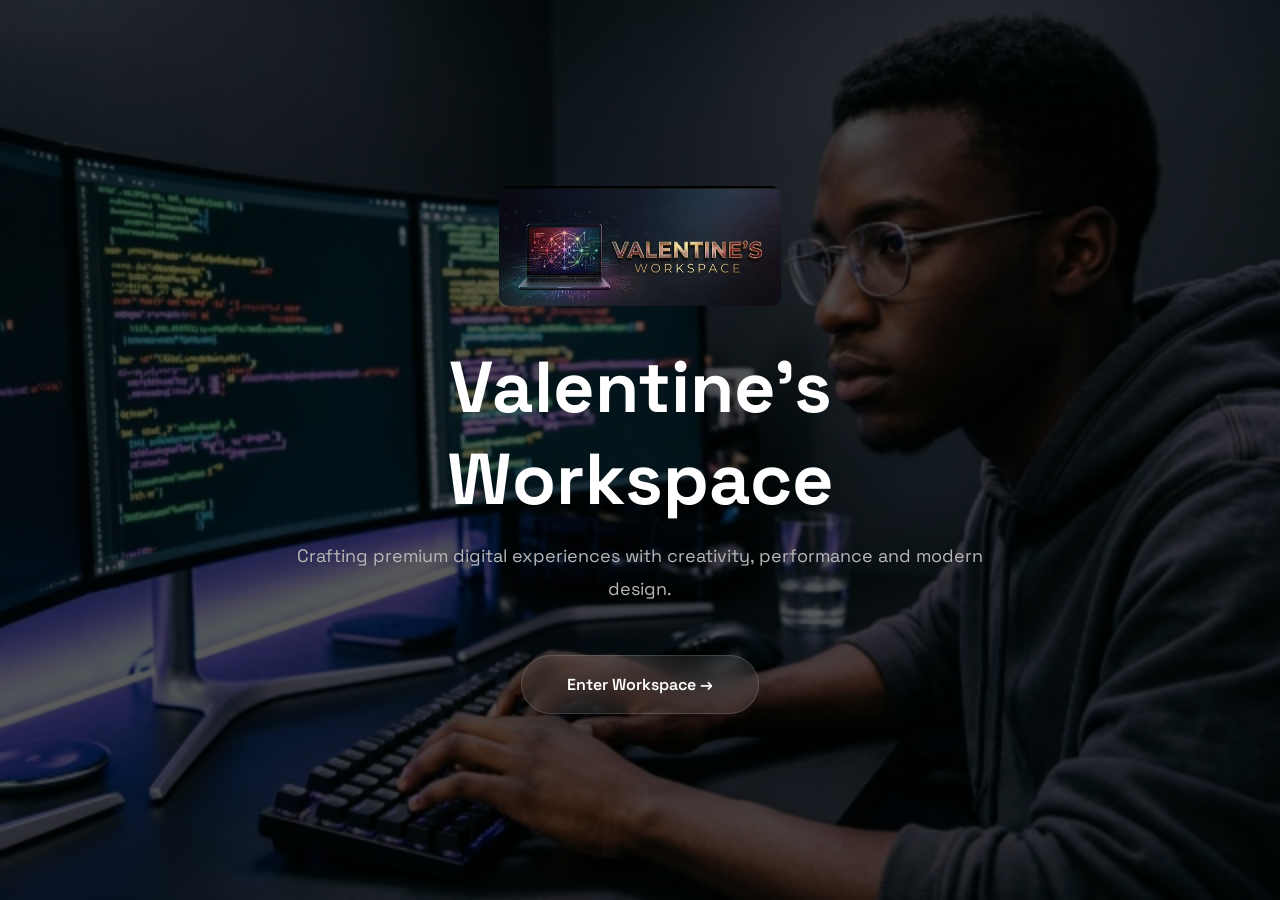
<file: index.html>
<!DOCTYPE html>
<html lang="en">
<head>

<meta charset="UTF-8">
<meta name="viewport" content="width=device-width, initial-scale=1.0">

<title>Valentine's Workspace</title>

<link rel="preconnect" href="https://fonts.googleapis.com">

<link rel="preconnect" href="https://fonts.gstatic.com" crossorigin>

<link href="https://fonts.googleapis.com/css2?family=Space+Grotesk:wght@300;400;500;600;700&display=swap" rel="stylesheet"> 

<link rel="stylesheet" href="./style.css">

</head>

<body class="landing-page">

<div class="intro">

    <img src="./assets/images/logo.png"
    alt="Valentine's Workspace Logo"
    class="intro-logo">

    <h1>Valentine's Workspace</h1>

    <p>
        Crafting premium digital experiences with creativity,
        performance and modern design.
    </p>

    <a href="portfolio.html" class="enter-btn" id="enterBtn">

        Enter Workspace →

    </a>

</div>
 




<script src="../js/script.js"></script>
</body>

</html>
</file>
<file: style.css>
/*==============================
LANDING PAGE
==============================*/

.landing-page{

    display:flex;
    justify-content:center;
    align-items:center;

    min-height:100vh;

    overflow:hidden;

    background:
    linear-gradient(rgba(0,0,0,.65), rgba(0,0,0,.65)),
    url("./assets/images/workspce.png");

   background-size: cover;
   background-position: center;
   background-repeat: no-repeat;
   background-attachment: fixed;
}

/* Intro Exit Animation */

.landing-page.fade-out{

    animation:fadeOut .9s ease forwards;

}

@keyframes fadeOut{

    0%{

        opacity:1;
        transform:scale(1);
        filter:blur(0);

    }

    100%{

        opacity:0;
        transform:scale(1.08);
        filter:blur(10px);

    }

}

.intro{

    text-align:center;

    width:min(90%,700px);

}

.intro-logo{

    width:170px;

    margin-bottom:30px;

    animation:float 5s ease-in-out infinite;

}

.intro h1{

    font-size:clamp(2.5rem,6vw,4.5rem);

    margin-bottom:15px;

    color:white;

}

.intro p{

    color:#B8B8B8;

    font-size:18px;

    line-height:1.8;

    margin-bottom:50px;

}

.enter-btn{

    display:inline-block;

    padding:18px 45px;

    border-radius:50px;

    text-decoration:none;

    color:white;

    font-weight:600;

    background:rgba(255,255,255,.08);

    border:1px solid rgba(255,255,255,.15);

    backdrop-filter:blur(15px);

    transition:.4s;

    box-shadow:
    0 10px 35px rgba(0,0,0,.35);

}

.enter-btn:hover{

    transform:translateY(-6px);

    background:rgba(255,255,255,.15);

}

@keyframes float{

    0%{

        transform:translateY(0px);

    }

    50%{

        transform:translateY(-12px);

    }

    100%{

        transform:translateY(0px);

    }

}
 

/* ===========================
   PAGE EXIT
=========================== */

.page-exit{

    animation:pageFade 1.8s ease forwards;

}

@keyframes pageFade{

    0%{

        opacity:1;
        transform:scale(1);

    }

    100%{

        opacity:0;
        transform:scale(1.05);

    }

}

/* ===========================
   BUTTON LOADER
=========================== */

.enter-btn{

    display:inline-flex;
    align-items:center;
    justify-content:center;
    gap:12px;

}

.loader{

    width:18px;
    height:18px;

    border:3px solid rgba(255,255,255,.3);

    border-top:3px solid white;

    border-radius:50%;

    animation:spin .8s linear infinite;

}

@keyframes spin{

    from{

        transform:rotate(0deg);

    }

    to{

        transform:rotate(360deg);

    }

}


.enter-btn{
    transition: 5s ease;

    .enter-btn:active{
        transform: scale(.97);
    }
}
 
 
 
 
/* ===========================
   RESET
=========================== */

*{
    margin:0;
    padding:0;
    box-sizing:border-box;
}

html{
    scroll-behavior:smooth;
}

body{
    font-family:'Space Grotesk',sans-serif;
    background:#050505;
    color:#fff;
    min-height:100vh;
}

/* ===========================
   HEADER
=========================== */

header{
    width:100%;
    display:flex;
    justify-content:center;
    position:fixed;
    top:20px;
    left:0;
    z-index:1000;
}

/* ===========================
   NAVBAR
=========================== */

.navbar{

    width:90%;
    max-width:1300px;

    display:flex;
    justify-content:space-between;
    align-items:center;

    padding:18px 35px;

    border-radius:20px;

    background:rgba(255,255,255,.05);

    backdrop-filter:blur(25px);
    -webkit-backdrop-filter:blur(25px);

    border:1px solid rgba(255,255,255,.12);

    box-shadow:
    0 8px 32px rgba(0,0,0,.25),
    inset 0 1px 1px rgba(255,255,255,.12);

    transition:.4s ease;
}

/* ===========================
   LOGO
=========================== */

.logo img{

    width:165px;
    display:block;

    transition:.4s ease;
}

.logo img:hover{

    transform:scale(1.05);

}

/* ===========================
   NAVIGATION
=========================== */

.nav-links{

    display:flex;
    list-style:none;
    gap:45px;

}

.nav-links a{

    color:white;
    text-decoration:none;

    font-size:16px;

    font-weight:500;

    position:relative;

    transition:.35s;

}

.nav-links a::after{

    content:"";

    position:absolute;

    left:50%;
    bottom:-8px;

    width:0;
    height:2px;

    background:white;

    transition:.35s ease;

    transform:translateX(-50%);

}

.nav-links a:hover{

    color:#ffffff;

    transform:translateY(-2px);

}

.nav-links a:hover::after{

    width:100%;

}

/* ===========================
   LANGUAGE
=========================== */

.language select{

    padding:12px 18px;

    border:none;

    border-radius:12px;

    outline:none;

    background:rgba(255,255,255,.12);

    color:white;

    font-family:'Space Grotesk',sans-serif;

    cursor:pointer;

    backdrop-filter:blur(12px);

}

.language select option{

    background:#101010;

    color:white;

}

/* ===========================
   RESPONSIVE
=========================== */

@media(max-width:900px){

    .navbar{

        padding:16px 20px;

    }

    .nav-links{

        gap:20px;

    }

    .logo img{

        width:130px;

    }

}

@media(max-width:768px){

    .navbar{
        padding: 15px 18px;
        justify-content: space-between;
    }

    .nav-links{
        display: none;
    }

    .logo img{
        width: 120px;
    }

    .language{
        display: block;
        margin-left: auto;
        margin-right: 15px;
    }

    .language select{
        padding: 8px 12px;
        font-size: 14px;
    }
}


/*==========================
        HERO SECTION
==========================*/

.hero{

    min-height:100vh;

    display:flex;
    align-items:center;

    padding:120px 8% 60px;

    position:relative;

    overflow:hidden;

}

/* Hero Container */

.hero-container{

    width:100%;

    display:flex;

    justify-content:space-between;

    align-items:center;

    gap:60px;

}

/*==========================
      HERO CONTENT
==========================*/

.hero-content{

    flex:1;

    max-width:600px;

    animation:fadeLeft 1.2s ease;

}

.hero-intro{

    font-size:18px;

    color:#b8b8b8;

    margin-bottom:20px;

    letter-spacing:2px;

    text-transform:uppercase;

}

.hero-title{

    font-size:clamp(3rem,6vw,5.5rem);

    line-height:1.1;

    font-weight:700;

    margin-bottom:25px;

}

.hero-title span{

    color:#22C55E;

}

.hero-description{

    color:#b8b8b8;

    font-size:18px;

    line-height:1.8;

    margin-bottom:40px;

}

/*==========================
        BUTTONS
==========================*/

.hero-buttons{

    display:flex;

    gap:20px;

    flex-wrap:wrap;

}

.primary-btn{

    text-decoration:none;

    color:#fff;

    background:#22C55E;

    padding:18px 35px;

    border-radius:50px;

    font-weight:600;

    transition:.4s;

    box-shadow:0 10px 35px rgba(34,197,94,.35);

}

.primary-btn:hover{

    transform:translateY(-6px);

    box-shadow:0 20px 45px rgba(34,197,94,.45);

}

.secondary-btn{

    text-decoration:none;

    color:#fff;

    padding:18px 35px;

    border-radius:50px;

    background:rgba(255,255,255,.05);

    border:1px solid rgba(255,255,255,.12);

    backdrop-filter:blur(20px);

    transition:.4s;

}

.secondary-btn:hover{

    transform:translateY(-6px);

    background:rgba(255,255,255,.12);

}

/*==========================
        HERO IMAGE
==========================*/

.hero-image{

    flex:1;

    position:relative;

    display:flex;

    justify-content:center;

    align-items:center;

    animation:fadeRight 1.4s ease;

}

.hero-image img{

    width:min(100%,500px);

    height:auto;

    border-radius: 20px;

    object-fit:contain;

    filter:drop-shadow(0 20px 50px rgba(0,0,0,.45));

    animation:float 6s ease-in-out infinite;

}

/*==========================
      FLOATING WORD
==========================*/

.floating-word{

    position:absolute;

    top:50%;

    left:50%;

    transform:translate(-50%,-50%);

    padding:12px 22px;

    border-radius:30px;

    background:rgba(255,255,255,.08);

    backdrop-filter:blur(18px);

    border:1px solid rgba(255,255,255,.12);

    color:#fff;

    font-size:15px;

    font-weight:600;

    opacity:0;

    pointer-events:none;

    transition:all .8s ease;

}

/*==========================
      ANIMATIONS
==========================*/

@keyframes float{

    0%{

        transform:translateY(0);

    }

    50%{

        transform:translateY(-12px);

    }

    100%{

        transform:translateY(0);

    }

}

@keyframes fadeLeft{

    from{

        opacity:0;

        transform:translateX(-60px);

    }

    to{

        opacity:1;

        transform:translateX(0);

    }

}

@keyframes fadeRight{

    from{

        opacity:0;

        transform:translateX(60px);

    }

    to{

        opacity:1;

        transform:translateX(0);

    }

}

/*==========================
      RESPONSIVE
==========================*/

@media(max-width:992px){

    .hero-container{

        flex-direction:column-reverse;

        text-align:center;

    }

    .hero-buttons{

        justify-content:center;

    }

    .hero-content{

        max-width:100%;

    }

    .hero-image img{

        width:380px;

    }

}

@media(max-width:600px){

    .hero{

        padding:120px 6% 50px;

    }

    .hero-image img{

        width:300px;

    }

    .hero-description{

        font-size:16px;

    }

}


/*==========================
        ABOUT SECTION
===========================*/

.about{

    min-height:100vh;

    padding:100px 6%;

    display:flex;

    justify-content:center;

    align-items:center;

}

.about-container{

    width:100%;

    max-width:1500px;

    margin:auto;

}

.section-heading{

    text-align:center;

    margin-bottom:50px;

}

.section-tag{

    color:#22C55E;

    font-size:15px;

    letter-spacing:3px;

    text-transform:uppercase;

    margin-bottom:15px;

}

.section-heading h2{

    font-size:clamp(2.5rem,5vw,4rem);

    margin-bottom:20px;

}

.section-text{

    max-width:700px;

    margin:auto;

    color:#bfbfbf;

    line-height:1.8;

    font-size:17px;

}

/*==========================
        VIDEO
===========================*/

.video-card{

    width:100%;

    display:flex;

    justify-content:center;

    align-items:center;

}

.video-card video{

    width:80%;

    max-width:1400px;

    height:450px;

    display:block;

    border-radius:24px;

    object-fit:cover;

    box-shadow:
    0 30px 80px rgba(0,0,0,.45);

    transition:.5s ease;

}

.video-card video:hover{

    transform:scale(1.01);

}

/*==========================
      RESPONSIVE
===========================*/

@media(max-width:768px){

    .video-card video{

        width:100%;

        border-radius:18px;

    }

}


/*==============================
        PROJECT SECTION
==============================*/

.projects{

    position:relative;

    width:92%;
    max-width:1400px;

    margin:140px auto;

    padding:80px 50px;

    overflow:hidden;

    border-radius:30px;

    background:
    linear-gradient(
    rgba(5,5,5,.90),
    rgba(5,5,5,.96)
    ),
    url("../assets/images/projects-bg.jpg");

    background-size:cover;

    background-position:center;

    background-attachment:fixed;

}


.projects::before{

    content:"";

    position:absolute;

    inset:0;

    background:linear-gradient(

    180deg,

    rgba(0,0,0,.15),

    rgba(0,0,0,.45),

    rgba(0,0,0,.82)

    );

    pointer-events:none;

}


.section-header{

    position:relative;

    z-index:2;

    text-align:center;

    margin-bottom:80px;

}


.section-description{

    width:min(650px,100%);

    margin:20px auto 0;

    color:var(--gray);

    line-height:1.8;

}


/*==============================
      CATEGORY SECTION
==============================*/

.project-section{

    position:relative;

    z-index:2;

    margin-bottom:100px;

}


.project-category{

    font-size:32px;

    font-family:"Poppins",sans-serif;

    margin-bottom:35px;

    color:var(--white);

}


/*==============================
        GRID
==============================*/

.projects-grid{

    display:grid;

    grid-template-columns:repeat(2,1fr);

    gap:35px;

}


/*==============================
      PROJECT CARD
==============================*/

.project-card{

    position:relative;

    overflow:hidden;

    border-radius:24px;

    height:270px;

    background:rgba(255,255,255,.05);

    border:1px solid rgba(255,255,255,.08);

    transition:.45s;

    box-shadow:

    0 10px 35px rgba(0,0,0,.35);

}


.project-card:hover{

    transform:translateY(-12px);

    box-shadow:

    0 20px 60px rgba(0,0,0,.5);

}


/*==============================
        IMAGE
==============================*/

.project-card img{

    width:92%;

    height:180px;

    margin:15px auto;

    display:block;

    border-radius:18px;

    object-fit:cover;

    transition:.6s;

    filter:brightness(.85);

}


.project-card:hover img{

    transform:scale(1.05);

    filter:brightness(.45);

}


/*==============================
       OVERLAY
==============================*/

.project-overlay{

    position:absolute;

    inset:0;

    display:flex;

    flex-direction:column;

    justify-content:flex-end;

    padding:25px;

    background:linear-gradient(

    transparent,

    rgba(0,0,0,.82),

    rgba(0,0,0,.96)

    );

    opacity:0;

    transition:.45s;

}


.project-card:hover .project-overlay{

    opacity:1;

}


.project-overlay h3{

    font-family:"Poppins";

    font-size:24px;

    color:white;

    margin-bottom:10px;

}


.project-overlay p{

    color:var(--gray);

    line-height:1.6;

    font-size:15px;

}


/*==============================
          TAGS
==============================*/

.tags{

    display:flex;

    gap:10px;

    flex-wrap:wrap;

    margin-top:18px;

}


.tags span{

    padding:6px 14px;

    border-radius:30px;

    border:1px solid var(--green);

    color:var(--green);

    font-size:12px;

}


/*==============================
        BUTTONS
==============================*/

.project-links{

    display:flex;

    gap:15px;

    margin-top:22px;

}


.project-links a{

    padding:10px 18px;

    border-radius:30px;

    border:1px solid var(--green);

    color:var(--green);

    transition:.35s;

}


.project-links a:hover{

    background:var(--green);

    color:#000;

}


/*==============================
      RESPONSIVE
==============================*/

@media(max-width:900px){

.projects{

padding:60px 25px;

}

.projects-grid{

grid-template-columns:1fr;

}

.project-card{

height:260px;

}

.project-card img{

width:94%;

height:170px;

}

}

/*=================================
          CONTACT SECTION
=================================*/

.contact{

    width:92%;
    max-width:1400px;

    margin:140px auto;

    display:grid;

    grid-template-columns:1fr 1fr;

    gap:60px;

    align-items:center;

}


.contact-info h2{

    font-family:"Poppins",sans-serif;

    font-size:clamp(2.3rem,5vw,3.8rem);

    margin:20px 0;

}


.contact-info>p{

    color:var(--gray);

    line-height:1.8;

}


.contact-details{

    margin-top:40px;

    display:flex;

    flex-direction:column;

    gap:20px;

}


.contact-card{

    display:flex;

    align-items:center;

    gap:18px;

    padding:22px;

    border-radius:18px;

    background:rgba(255,255,255,.04);

    backdrop-filter:blur(18px);

    border:1px solid rgba(255,255,255,.08);

    transition:.35s;

}


.contact-card:hover{

    transform:translateX(10px);

    border-color:var(--green);

}


.contact-card i{

    font-size:24px;

    color:var(--green);

}


.contact-card p{

    color:var(--gray);

    margin-top:5px;

}



/*=================================
          CONTACT FORM
=================================*/

.contact-form{

    background:rgba(255,255,255,.04);

    backdrop-filter:blur(18px);

    border:1px solid rgba(255,255,255,.08);

    border-radius:24px;

    padding:35px;

    display:flex;

    flex-direction:column;

    gap:20px;

}


.contact-form input,
.contact-form textarea{

    width:100%;

    padding:16px;

    background:#0b0b0b;

    border:1px solid #202020;

    border-radius:12px;

    color:white;

    font-family:inherit;

    transition:.35s;

}


.contact-form textarea{

    min-height:180px;

    resize:none;

}


.contact-form input:focus,
.contact-form textarea:focus{

    outline:none;

    border-color:var(--green);

    box-shadow:0 0 15px rgba(34,197,94,.2);

}


.contact-form button{

    padding:16px;

    border:none;

    border-radius:40px;

    background:var(--green);

    color:#000;

    font-weight:700;

    cursor:pointer;

    transition:.35s;

}


.contact-form button:hover{

    transform:translateY(-5px);

    box-shadow:0 15px 35px rgba(34,197,94,.35);

}



/*=================================
             FOOTER
=================================*/

.footer{

    position:relative;

    overflow:hidden;

    padding:90px 6% 35px;

    background:

    radial-gradient(circle at top left,
    rgba(34,197,94,.18),
    transparent 35%),

    radial-gradient(circle at bottom right,
    rgba(59,130,246,.15),
    transparent 35%),

    #040404;

    border-top:1px solid rgba(255,255,255,.08);

}


.footer-glow{

    position:absolute;

    width:350px;

    height:350px;

    border-radius:50%;

    background:var(--green);

    filter:blur(140px);

    opacity:.12;

    top:-160px;

    left:50%;

    transform:translateX(-50%);

}


.footer-container{

    position:relative;

    z-index:2;

    max-width:1400px;

    margin:auto;

    display:grid;

    grid-template-columns:2fr 1fr 1fr 1fr;

    gap:50px;

}


.footer-brand p{

    color:var(--gray);

    line-height:1.8;

    margin:20px 0;

}


.availability{

    display:flex;

    align-items:center;

    gap:10px;

    color:var(--gray);

}


.availability span{

    width:10px;

    height:10px;

    border-radius:50%;

    background:var(--green);

    animation:pulse 1.8s infinite;

}


@keyframes pulse{

    50%{

        box-shadow:0 0 18px var(--green);

    }

}


.footer-column{

    display:flex;

    flex-direction:column;

    gap:15px;

}


.footer-column h3{

    font-family:"Poppins",sans-serif;

    margin-bottom:10px;

}


.footer-column a{

    color:var(--gray);

    transition:.35s;

}


.footer-column a:hover{

    color:var(--green);

    transform:translateX(8px);

}


.footer-socials{

    display:flex;

    justify-content:center;

    gap:20px;

    margin:60px 0 35px;

}


.footer-socials a{

    width:52px;

    height:52px;

    border-radius:50%;

    display:flex;

    justify-content:center;

    align-items:center;

    background:rgba(255,255,255,.05);

    border:1px solid rgba(255,255,255,.08);

    transition:.4s;

}


.footer-socials a:hover{

    transform:translateY(-8px) rotate(360deg);

    color:var(--green);

    box-shadow:0 0 20px rgba(34,197,94,.35);

}


.footer-bottom{

    border-top:1px solid rgba(255,255,255,.08);

    padding-top:25px;

    display:flex;

    justify-content:space-between;

    gap:20px;

    color:var(--gray);

    font-size:14px;

}



/*=================================
          RESPONSIVE
=================================*/

@media(max-width:900px){

.contact{

grid-template-columns:1fr;

}

.footer-container{

grid-template-columns:1fr;

text-align:center;

}

.availability{

justify-content:center;

}

.footer-bottom{

flex-direction:column;

text-align:center;

}

}


@media(max-width:768px){

.footer-socials{

flex-wrap:wrap;

}

.contact{

gap:40px;

}

}

.navbar img{
    border-radius: 10px;
}

.intro img{
    border-radius: 10px;
    height: 120px;
    width: auto;
}

.ai-projects .project-card{
    height: 450px;
}

.ai-projects .project-card video{
    margin: 15px auto;
    display: block;
    height: 500px;
    border-radius: 20px;
}


/* AI PROJECTS ONLY */

.ai-projects .project-card{
    height: auto;
    overflow: hidden;
}

.ai-projects .project-card video{
    width: 100%;
    height: 500px;
    display: block;
    object-fit: contain;
    border-radius: 20px 20px 0 0;
}

.ai-projects .project-content{
    position: static;
    opacity: 1;
    background: #0d0d0d;
    padding: 20px;
}

.ai-projects .project-content h3{
    margin-bottom: 10px;
}

.ai-projects .project-content p{
    color: #b8b8b8;
    line-height: 1.7;
    margin-bottom: 15px;
}

.ai-projects .project-links a{
    text-decoration: none;
}
</file>
